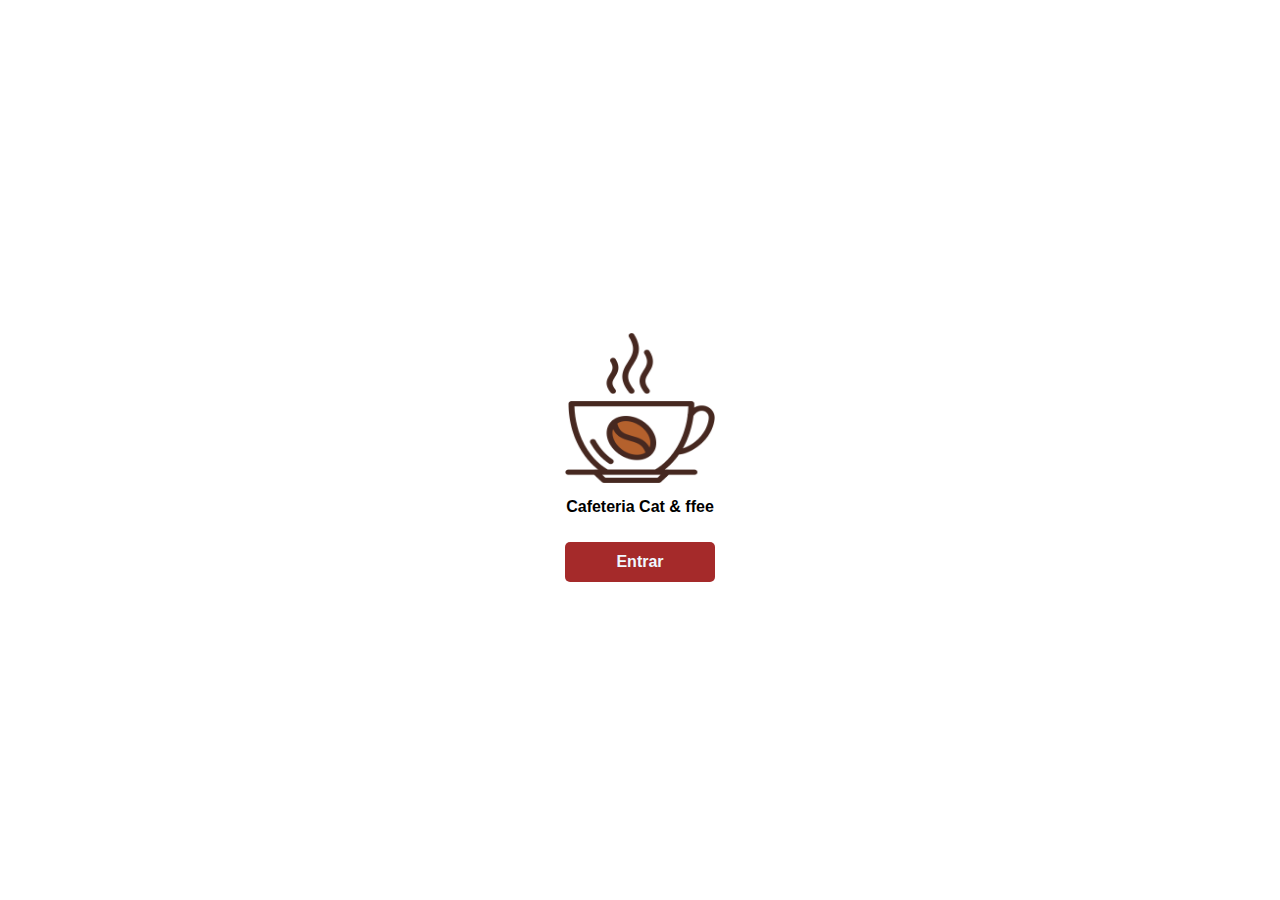
<file: Mis_proyectos/index.html>
<!DOCTYPE html>
<html lang="es">
<head>
    <meta charset="UTF-8">
    <meta name="viewport" content="width=device-width, initial-scale=1.0">
    <title>Cafeteria Cat & ffee</title>
    <link rel="stylesheet" href="./assets/css/estilos.css">
</head>
<body>
        <!-- Loader con animación -->
            <div class="Loader" id="Id-Loader">
                <img id="tazaLoader" src="./assets/img/logo.png" alt="Logo"><b>Cafeteria Cat & ffee</b></img>
                <button class="Entrar_web" onclick="Entrar();"><b>Entrar</b></button>
            </div>
        <!-- Fin Loader -->

    <!-- inicio Main Grid BODY GENERAL CON SUS GRID AREAS -->
        <div class="main-grid">

            <!-- inicio header  MORADO -->
                <header>
                    <div class="info-header">
                        <img id="logo" src="./assets/img/logo.png" width="100px" alt="logo">
                        <p><b><h1> Cafeteria Cat & ffee</h1></b></p>
                        <!-- info para escritorio  -->
                            <div class="menu-desk">
                            <p><a href="#Id-Loader">Inicio</a></p>
                            <p><button id="botonMostrar" onclick="mostrarTecito();">☕<b>Lista de Té</b></button></p>
                            <p><button id="botonMostrar" onclick="mostrarCafecito();">☕<b>Lista de café</b></button></p>
                            <p><a href="#Id-Contacto">Contacto</a></p>
                            </div>
                        <!-- Fin info para escritorio  -->
                        <!-- Footer  -->
                            <footer>
                                <div class="footer-desk">Visitanos y reserva tu mesa <a href="#"><b>"AQUI"</b></a><br>
                                    <div class="rrss">
                                        <a href="https://www.facebook.com" target="_blank"><img src="./assets/img/rrss_fb.png" alt="Facebook"></a>
                                        <a href="http://www.instagram.com" target="_blank"><img src="./assets/img/rrss_insta.png" alt="Instagram"></a>
                                        <a href="https://www.whatsapp.com" target="_blank"><img src="./assets/img/rrss_wsp.png" alt="Wsap"></a>
                                    </div>
                                </div>
                            </footer>
                        <!-- fin footer -->
                        <!-- burger para movil  -->
                            <div class="menu-movil">
                                <img src="./assets/img/menu-nav.png" alt="menu">
                            </div>
                        <!-- fin burger movil  -->
                    </div>
                </header>
            <!-- fin header -->

            <!-- inicio lista de opciones NAV -->
                <div class="nav">
                    <h3>Ordenar por:</h3>
                    <select class="lista">
                        <option>💲 Precio</option>
                        <option>🔤 Nombre</span></option>
                        <option>⭐ Más vendido</option>
                        <option>❤️ Combos parejas</option>
                        <option>👀 Promociones</option>
                    </select>
                </div>
            <!-- Fin lista de opciones NAV -->

            <!-- Seccion Galeria -->
                <!-- Codigo desde e-com tazas para solucionar error  -->
            <section>
                <div class="galeria">
                    <div id="abrir-cafecito" class="cafecito">
                        <div class="productoItem">
                            <img src="assets/img/cafe_1.png" class="grid-img" alt="cafe_1" />
                            <h2>Cafecito 1 MOCCA</h2>
                            <h4>$7.990</h4>
                            <button class="bt-add"><b>Ver más</b></button>
                        </div>
                        <div class="productoItem">
                            <img src="assets/img/cafe_2.png" class="grid-img" alt="cafe_2" />
                            <h2>Cafecito 2 Crema</h2>
                            <h4>$7.990</h4>
                            <button class="bt-add"><b>Ver más</b></button>
                        </div>
                        <div class="productoItem">
                            <img src="assets/img/cafe_3.png" class="grid-img" alt="cafe_3" />
                            <h2>Cafecito 3 c/leche</h2>
                            <h4>$7.990</h4>
                            <button class="bt-add"><b>Ver más</b></button>
                        </div>
                        <div class="productoItem">
                            <img src="assets/img/cafe_4.png" class="grid-img" alt="cafe_4" />
                            <h2>Cafecito 4 Cortado</h2>
                            <h4>$7.990</h4>
                            <button class="bt-add"><b>Ver más</b></button>
                        </div>
                        <div class="productoItem">
                            <img src="assets/img/cafe_1.png" class="grid-img" alt="cafe_1" />
                            <h2>Cafecito 1 Express</h2>
                            <h4>$7.990</h4>
                            <button class="bt-add"><b>Ver más</b></button>
                        </div>
                    </div>
                    <div id="abrir-tecito" class="tecito">
                        <div class="productoItem">
                            <img src="assets/img/te_1.png" class="grid-img" alt="te_1" />
                            <h2>Té 1 Orange Blue</h2>
                            <h4>$7.990</h4>
                            <button class="bt-add"><b>Ver más</b></button>
                        </div>
                        <div class="productoItem">
                            <img src="assets/img/te_2.png" class="grid-img" alt="te_2" />
                            <h2>Té 2 Blue Label</h2>
                            <h4>$7.990</h4>
                            <button class="bt-add"><b>Ver más</b></button>
                        </div>
                        <div class="productoItem">
                            <img src="assets/img/te_3.png" class="grid-img" alt="te_3" />
                            <h2>Té 3 Etiqueta Rojas</h2>
                            <h4>$7.990</h4>
                            <button class="bt-add"><b>Ver más</b></button>
                        </div>
                        <div class="productoItem">
                            <img src="assets/img/te_4.png" class="grid-img" alt="te_4" />
                            <h2>Té 4 China Hoja</h2>
                            <h4>$7.990</h4>
                            <button class="bt-add"><b>Ver más</b></button>
                        </div>
                        <div class="productoItem">
                            <img src="assets/img/te_1.png" class="grid-img" alt="te_1" />
                            <h2>Té 1 Thai ♥</h2>
                            <h4>$7.990</h4>
                            <button class="bt-add"><b>Ver más</b></button>
                        </div>
                    </div>
                </div>
            </section>
                <!-- Fin codigo de tazas  -->
            <!-- Fin seccion Galeria  -->

            <!-- Footer para movil  -->
                <div class="footer-movil">
                    <div class="rrss">
                        <a href="https://www.facebook.com" target="_blank"><img src="./assets/img/rrss_fb.png" alt="Facebook"></a>
                        <a href="http://www.instagram.com" target="_blank"><img src="./assets/img/rrss_insta.png" alt="Instagram"></a>
                        <a href="https://www.whatsapp.com" target="_blank"><img src="./assets/img/rrss_wsp.png" alt="Wsap"></a>
                    </div>
                </div>
            <!-- Fin footer movil  -->
        </div>
    <!-- Fin Main Grid -->

    <!-- Script para mas placer -->
        <script>
            function Entrar() {
                document.getElementById('Id-Loader').style.display = 'none';
            }
            function mostrarCafecito() {
                document.getElementById('abrir-cafecito').style.display = 'flex';
                document.getElementById('abrir-tecito').style.display = 'none';
            }
            function mostrarTecito() {
                document.getElementById('abrir-tecito').style.display = 'flex';
                document.getElementById('abrir-cafecito').style.display = 'none';
            }
        </script>
    <!--     Fin Script      -->
</body>
</html>
</file>
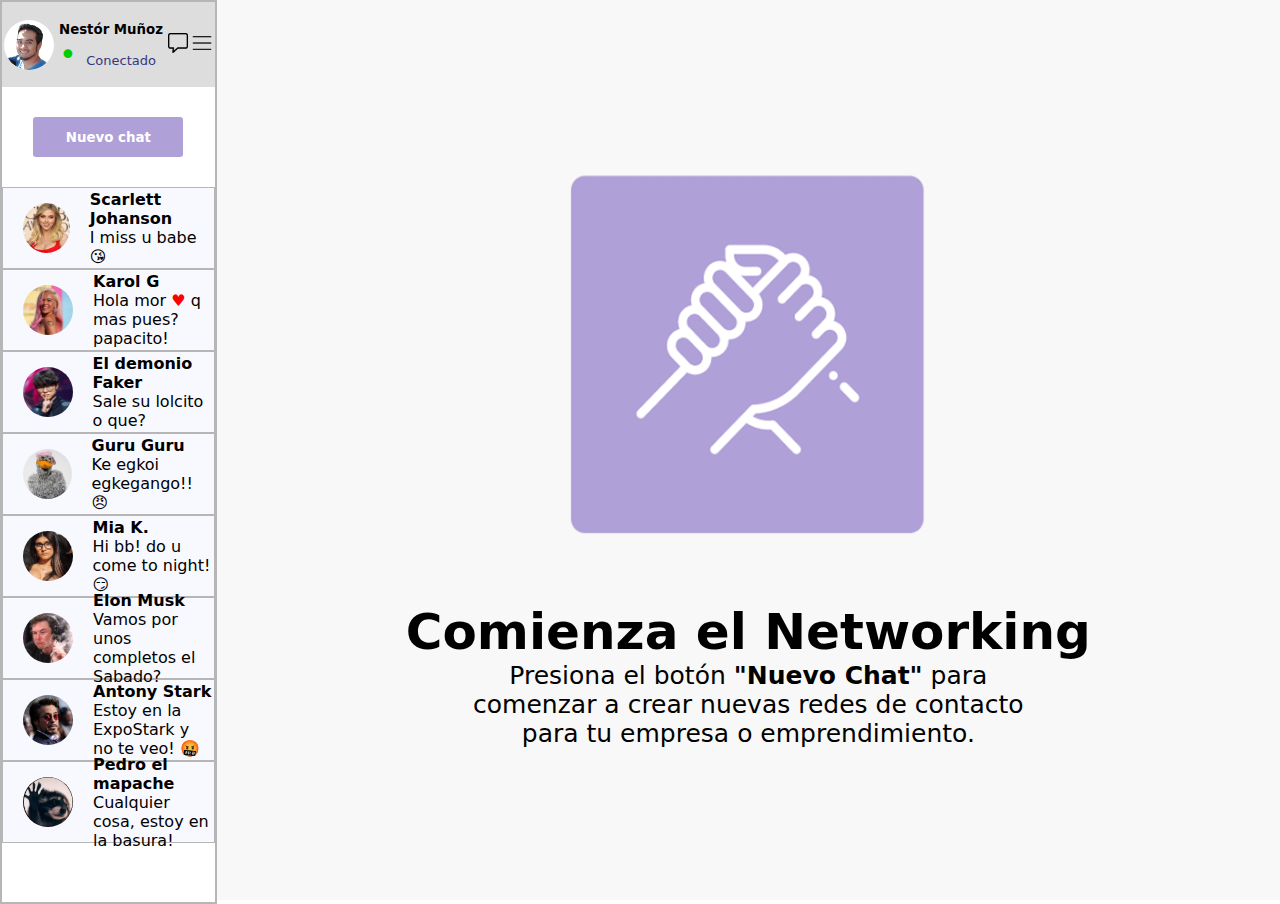
<file: Mis_proyectos/App-mensajeria-interna/index.html>
<!DOCTYPE html>
<html lang="es">
<head>
    <meta charset="UTF-8">
    <meta name="viewport" content="width=device-width, initial-scale=1.0">
    <title>Contact Me SPA</title>
    <link rel="stylesheet" href="./assets/estilos.css">
</head>
<body>
<!-- Inicio app  -->
    <div class="app">
        <!-- Contenedor user  -->
            <div class="user">
                <!-- Mi data  -->
                <div class="box-mi-cuenta">
                        <img id="avatar-pic" src="./assets/img/mi-foto.png" alt="mi-usuario">
                        <div class="nombre-y-conectado">
                            <h1>Nestór Muñoz</h1>
                            <p id="status-user"><span>• </span> Conectado</p>
                        </div>
                        <span><img src="./assets/img/chat-globo.png" alt="new-chat" style="width: 20px; height: 20px;"></span>
                        <span><img src="./assets/img/nav-bar.png" alt="menu" style="width: 20px; height: 20px;"></span>
                </div>
                <!-- Fin mi data -->
                <!-- Nuevo chat  -->
                <div class="nuevo-chat">
                    <button><b>Nuevo chat</b></button>
                </div>
                <!-- Fin nuevo chat -->
                <!-- Lista de chat  -->
                <div class="contactos">
                    <div class="box-contactos">
                        <img id="avatar-pic" src="./assets/img/avatar-1-scar.png" alt="Scarlett">
                        <div class="nombre-y-conectado">
                            <h1>Scarlett Johanson</h1>
                            <p>I miss u babe 😘</p>
                        </div>
                    </div>
                    <div class="box-contactos">
                        <img id="avatar-pic" src="./assets/img/avatar-2-karol.png" alt="Scarlett">
                        <div class="nombre-y-conectado">
                            <h1>Karol G</h1>
                            <p>Hola mor <span style="color: red;">♥</span> q mas pues? papacito!</p>
                        </div>
                    </div>
                    <div class="box-contactos">
                        <img id="avatar-pic" src="./assets/img/avatar-3-faker.png" alt="Scarlett">
                        <div class="nombre-y-conectado">
                            <h1>El demonio Faker</h1>
                            <p>Sale su lolcito o que?</p>
                        </div>
                    </div>
                    <div class="box-contactos">
                        <img id="avatar-pic" src="./assets/img/avatar-4-guru.png" alt="Scarlett">
                        <div class="nombre-y-conectado">
                            <h1>Guru Guru</h1>
                            <p>Ke egkoi egkegango!! 😠</p>
                        </div>
                    </div>
                    <div class="box-contactos">
                        <img id="avatar-pic" src="./assets/img/avatar-5-Mia.png" alt="Scarlett">
                        <div class="nombre-y-conectado">
                            <h1>Mia K.</h1>
                            <p>Hi bb! do u come to night! 😏</p>
                        </div>
                    </div>
                    <div class="box-contactos">
                        <img id="avatar-pic" src="./assets/img/avatar-6-Elon.png" alt="Scarlett">
                        <div class="nombre-y-conectado">
                            <h1>Elon Musk</h1>
                            <p>Vamos por unos completos el Sabado?</p>
                        </div>
                    </div>
                    <div class="box-contactos">
                        <img id="avatar-pic" src="./assets/img/avatar-7-stark.png" alt="Scarlett">
                        <div class="nombre-y-conectado">
                            <h1>Antony Stark</h1>
                            <p>Estoy en la ExpoStark y no te veo! 🤬</p>
                        </div>
                    </div>
                    <div class="box-contactos">
                        <img id="avatar-pic" src="./assets/img/avatar-8-pedro.png" alt="Scarlett">
                        <div class="nombre-y-conectado">
                            <h1>Pedro el mapache</h1>
                            <p>Cualquier cosa, estoy en la basura!</p>
                        </div>
                    </div>
                </div>
                <!-- Fin lista de chat -->
            </div>
        <!-- Fin contenedor user  -->
        <!-- ---------------------  -->
        <!-- Contenedor chat  -->
            <div class="chat-bg">
                <img src="./assets/img/bg-img.png" alt="logo">
                <h2>Comienza el Networking</h2>
                <p>Presiona el botón <b>"Nuevo Chat"</b> para comenzar a crear nuevas redes de contacto para tu empresa o emprendimiento.</p>
            </div>
        <!-- Fin contenedor chat  -->
    </div>
<!-- Fin app  -->
</body>
</html>
</file>
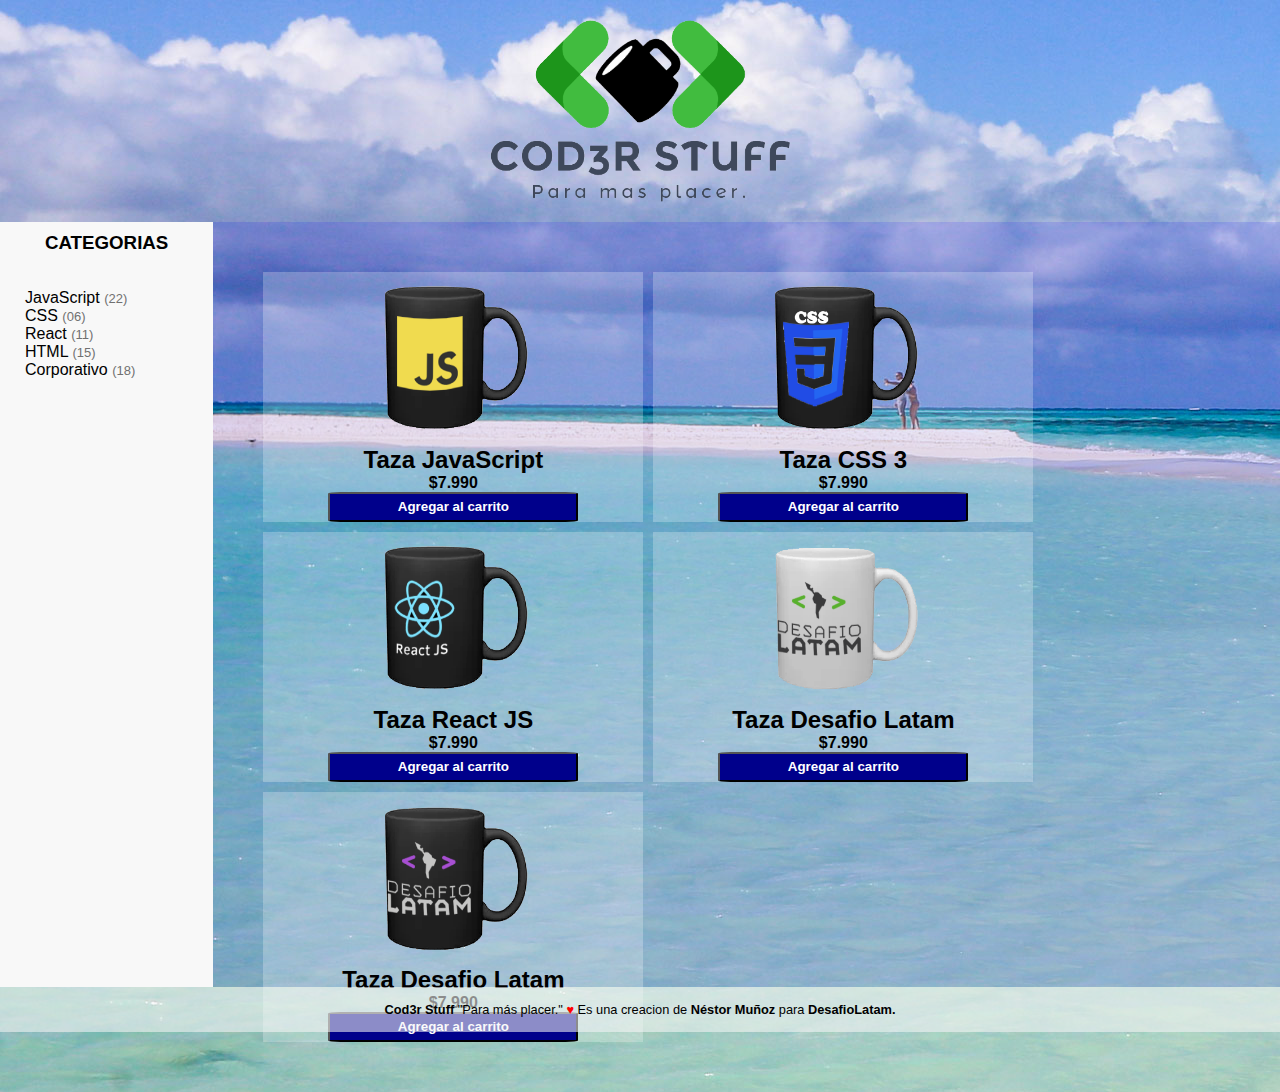
<file: Mis_proyectos/Cod3r-Stuff-Ecomm/index.html>
<!DOCTYPE html>
<html lang="es">
<head>
    <meta charset="UTF-8">
    <meta name="viewport" content="width=device-width, initial-scale=1.0">
    <title>/* Cod3r-Stuff ♥ */</title>
    <link rel="stylesheet" href="./assets/css/styles.css">
</head>
<body>
    <div class="mainGrid">
        <nav>
            <img id="logo" src="./assets/img/logo_web.png" alt="Coder Stuff Logo">
        </nav>
        <menu>
            <h3>CATEGORIAS</h3>
            <ul class="lista">
                <li>JavaScript <span id="contador">(22)</span></li>
                <li>CSS <span id="contador">(06)</span></li>
                <li>React <span id="contador">(11)</span></li>
                <li>HTML <span id="contador">(15)</span></li>
                <li>Corporativo <span id="contador">(18)</span></li>
            </ul>
        </menu>
        <section>
            <div class="productos">
                <div class="productoItem">
                    <img src="assets/img/taza-negra_js.png" class="grid-img" alt="taza-js" />
                    <h2>Taza JavaScript</h2>
                    <h4>$7.990</h4>
                    <button class="bt-addCar"><b>Agregar al carrito</b></button>
                </div>
                <div class="productoItem">
                    <img src="assets/img/taza-negra_css.png" class="grid-img" alt="taza-js" />
                    <h2>Taza CSS 3</h2>
                    <h4>$7.990</h4>
                    <button class="bt-addCar"><b>Agregar al carrito</b></button>
                </div>
                <div class="productoItem">
                    <img src="assets/img/taza-negra_react.png" class="grid-img" alt="taza-js" />
                    <h2>Taza React JS</h2>
                    <h4>$7.990</h4>
                    <button class="bt-addCar"><b>Agregar al carrito</b></button>
                </div>
                <div class="productoItem">
                    <img src="assets/img/taza-blanca_desafioLATAM.png" class="grid-img" alt="taza-js" />
                    <h2>Taza Desafio Latam</h2>
                    <h4>$7.990</h4>
                    <button class="bt-addCar"><b>Agregar al carrito</b></button>
                </div>
                <div class="productoItem">
                    <img src="assets/img/taza-negra_desafioLATAM.png" class="grid-img" alt="taza-js" />
                    <h2>Taza Desafio Latam</h2>
                    <h4>$7.990</h4>
                    <button class="bt-addCar"><b>Agregar al carrito</b></button>
                </div>
            </div>
        </section>
        <footer>
            <p><b>Cod3r Stuff</b> "Para más placer."<span> ♥</span> Es una creacion de <b>Néstor Muñoz</b> para <b>DesafioLatam.</b></p>
        </footer>
    </div>
</body>
</html>
</file>
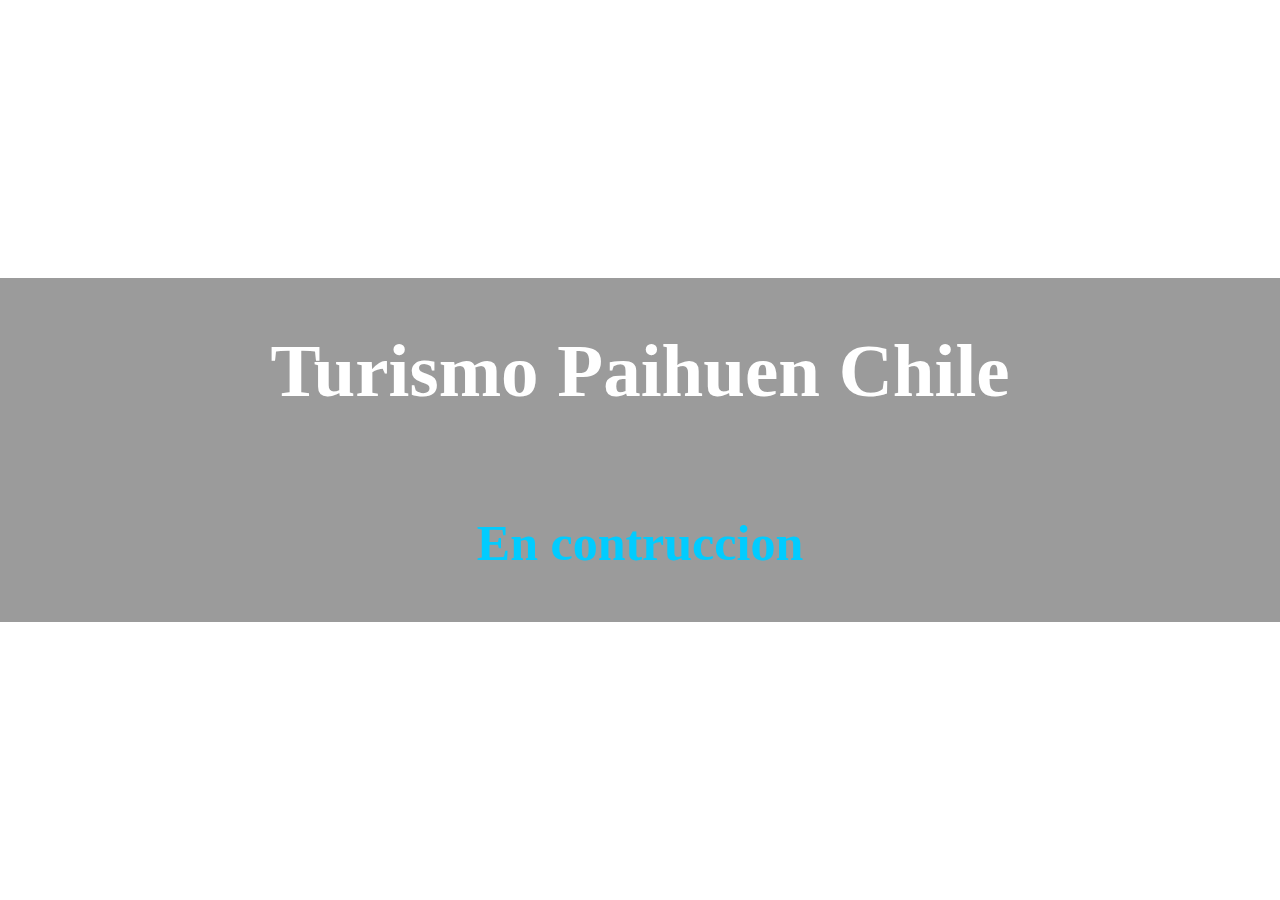
<file: Mis_proyectos/Paihuen/index.html>
<!DOCTYPE html>
<html lang="en">
<head>
    <meta charset="UTF-8">
    <meta name="viewport" content="width=device-width, initial-scale=1.0">
    <title>Turismo Paihuen</title>
    <link rel="stylesheet" href="./css/style.css"
</head>
<body>
    <div class="container">
        <h1>Turismo Paihuen Chile</h1>
        <h3>En contruccion</h3>
    </div>
</body>
</html>
</file>
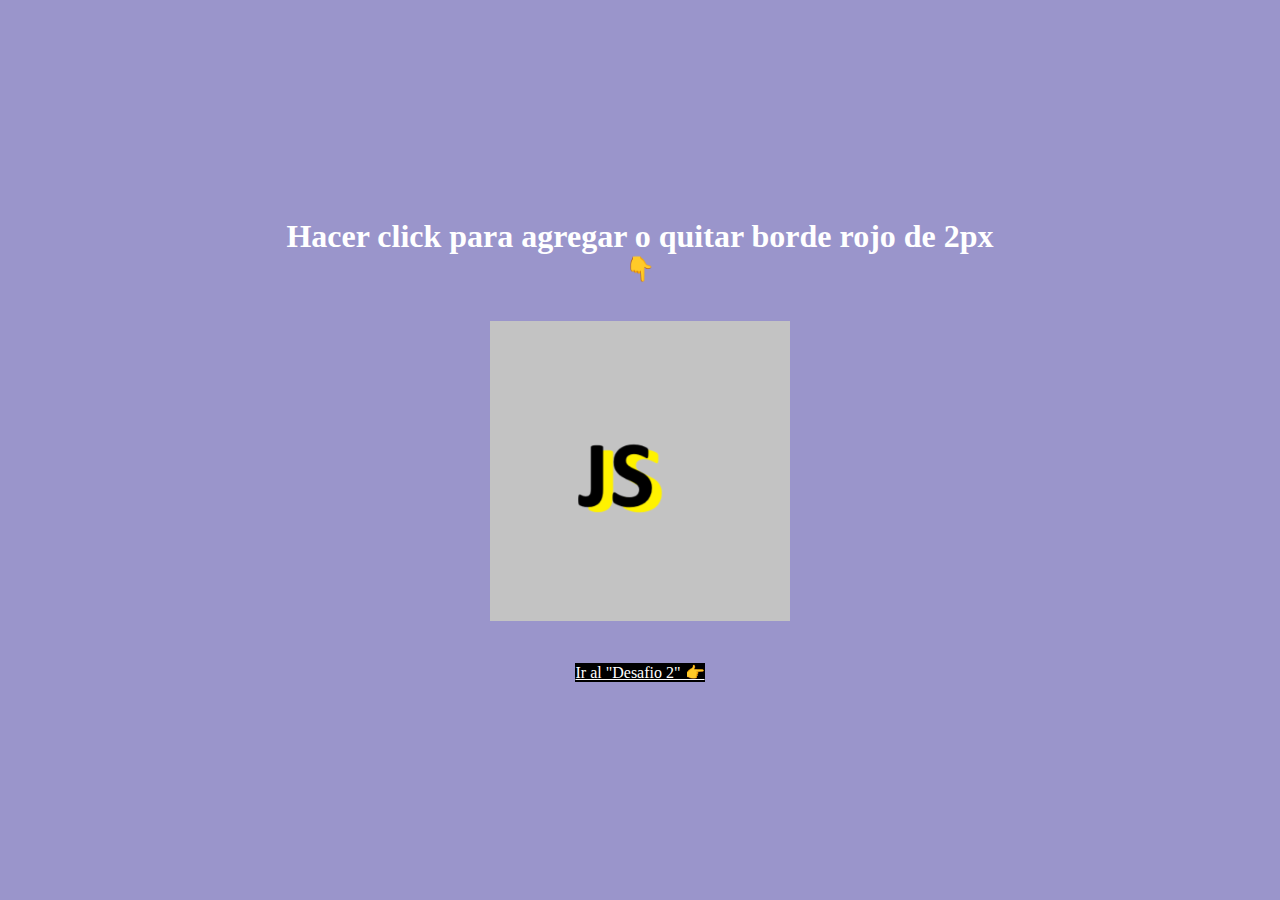
<file: Mis_proyectos/Index1-img.html>
<!DOCTYPE html>
<html lang="es">
<head>
      <meta charset="UTF-8" />
      <meta name="viewport" content="width=device-width, initial-scale=1.0" />
      <link rel="stylesheet" href="./assets/css/style1-img.css"/>
      <title>Activando el borde</title>
</head>
<body>
  <div class="main">
    <h1>Hacer click para agregar o quitar borde rojo de 2px</h1>
    <h2>👇</h2>
    <br>
    <div class="img">
      <img id="imagen" src="./assets/img/logo_3-JS-B.png" alt="Logo-js"/>
    </div>
    <br>
    <a href="./index2-stickers.html">Ir al "Desafio 2" 👉</a>
  <script src="./assets/js/app1-img.js"></script>
</body>
</html>
</file>
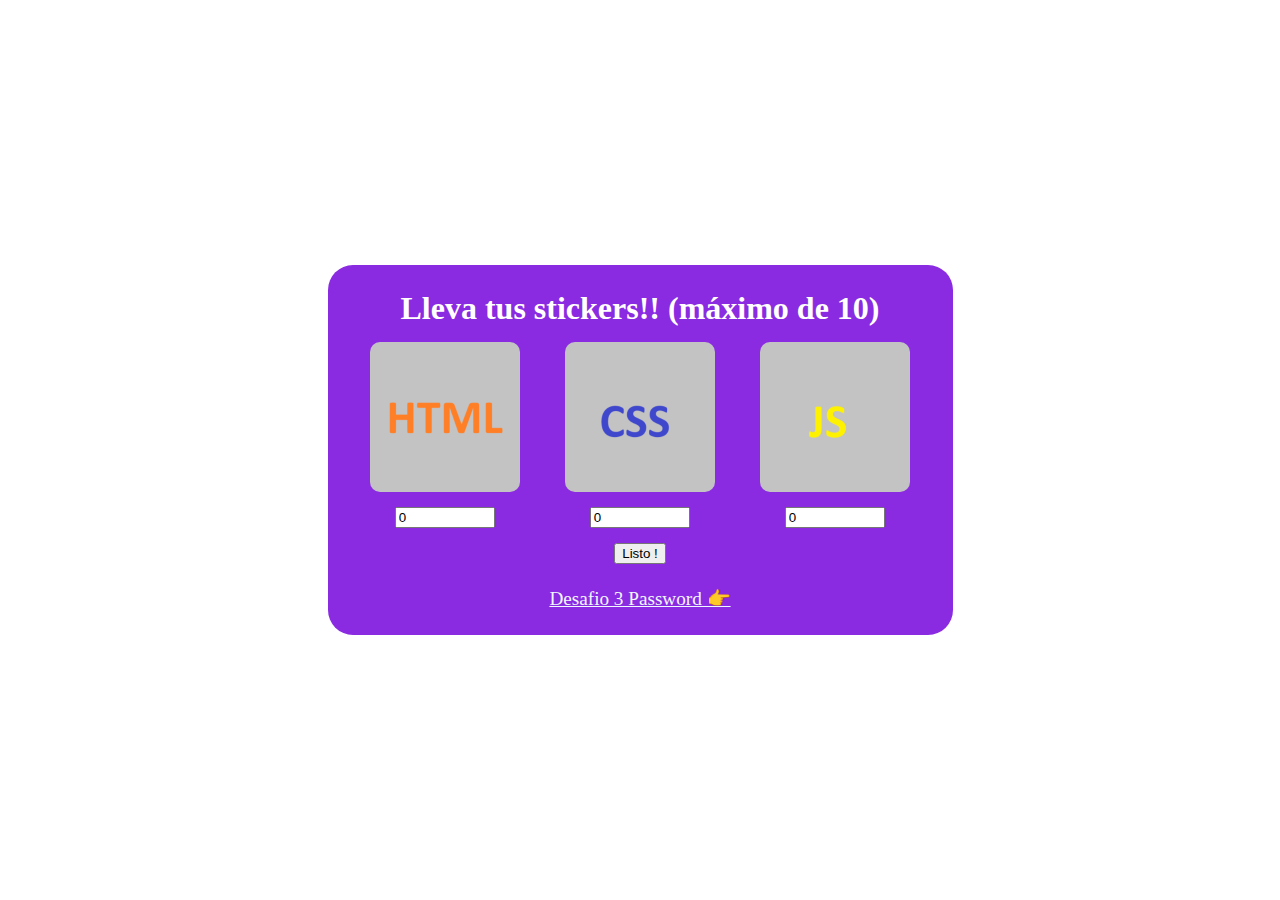
<file: Mis_proyectos/index2-stickers.html>
<!DOCTYPE html>
<html lang="en">
<head>
    <meta charset="UTF-8">
    <meta name="viewport" content="width=device-width, initial-scale=1.0">
    <title>Document</title>
    <link rel="stylesheet" href="./assets/css/style2-stickers.css">
</head>
<body>
    <div class="main">
        <div class="container">
            <h1>Lleva tus stickers!! (máximo de 10)</h1>
            <div class="box">
                <div class="sticker">
                    <img src="./assets/img/logo_1-HTML-A.png" alt="Sticker 1" />
                    <input type="number" id="sticker1" min="0" value="0" />
                </div>
                <div class="sticker">
                    <img src="./assets/img/logo_2-CSS-A.png" alt="Sticker 2" />
                    <input type="number" id="sticker2" min="0" value="0" />
                </div>
                <div class="sticker">
                    <img src="./assets/img/logo_3-JS-A.png" alt="Sticker 3" />
                    <input type="number" id="sticker3" min="0" value="0" />
                </div>
            </div>
            <div>
                <p id="resultado"></p>
            </div>
            <div class="btn">
                <button onclick="contarStickers()">Listo !</button>
            </div>
            <br>
            <a href="./index3-pass.html">Desafio 3 Password 👉</a>
        </div>
    </div>
</body>
<script src="./assets/js/app2-stickers.js"></script>
</html>
</file>
<file: Mis_proyectos/assets/css/estilos.css>
body {
    margin: 0;
    height: 100vh;
    font-family:'Gill Sans', sans-serif;
}

/* Inicio Loader */
.Loader {
    animation-name: bgcolor;
    animation-duration: 3s;
    position: absolute;
    display: flex;
    width: 100vw;
    height: 100vh;
    background-color: rgb(255, 255, 255);
    flex-direction: column;
    justify-content: center;
    align-items: center;
}
.Entrar_web {
    display: flex;
    align-items: center;
    justify-content: center;
    margin-top: 2%;
    width: 150px;
    height: 40px;
    border-radius: 5px;
    background-color: brown;
    color: aliceblue;
    font-family: 'Trebuchet MS', 'Lucida Sans Unicode', 'Lucida Grande', 'Lucida Sans', Arial, sans-serif;
    font-size: medium;
    transition: 1.5s;
}
.Entrar_web:hover {
    width: 155px;
    background-color: aliceblue;
    color: black;
    border-color: black;
    border-radius: 1px;
}
#tazaLoader {
    padding: 15px;
    width: 150px;
    height: 150px;
    animation-name: move;
    animation-duration: 5s;
}
@keyframes move {
    0%  {transform: rotateY(0deg);}
    100% {transform: rotateY(360deg);}
}
@keyframes bgcolor {
    0% {background-color: #9e5f00;}
    100% {background-color: rgb(255, 255, 255);}
}
/* Fin Loader  */

/* Grilla principal sobre body */
.main-grid {
    height: 100vh;
    margin: 0%;
    display: grid;
    grid-template-columns: 2fr 8fr;
    grid-template-rows: 1fr 8fr 1fr;
    grid-template-areas:
    "header nav nav"
    "header section section"
    "footer section section";
}
/* Fin atributos de grilla principal */

/* inicio header MORADO */
header {
    grid-area: header;
    height: 100vh;
    display: flex;
    background-color: rgb(80, 2, 153);
    flex-wrap: wrap;
    align-content: space-between;
}
.info-header {
    display: flex;
    width: 100%;
    height: 100vh;
    flex-direction: column;
    justify-content: space-between;
}
.info-header h1 {
    display: flex;
    justify-content: center;
    color: rgb(240, 206, 55);
}
.info-header h1 p {
    display: flex;
    align-items: flex-end;
}
.info-header h1 b {
    display: flex;
    align-items: flex-end;
    font-size: 1.5rem;
}
#logo {
    padding-left: 55px;
}
.info-header img {
    padding: 5px;
    transition: all 1s;
}
.info-header img:hover {
    scale: 1.2;
}
.info-header h2 {
    color: rgb(240, 206, 55);
}
.menu-desk {
    padding: 10%;
    color: yellow;
}
.menu-desk a {
    color: aqua;
    font-family: system-ui, -apple-system, BlinkMacSystemFont, 'Segoe UI', Roboto, Oxygen, Ubuntu, Cantarell, 'Open Sans', 'Helvetica Neue', sans-serif;
}
.menu-desk p {
    padding: 10%;
}
.menu-movil {
    display: none;
}
/* fin header  */

/* inicio menu navegacion  */
.nav {
    background-color: rgb(255, 247, 231);
    grid-area: nav;
    text-align: center;
}
.lista {
    height: 35px;
    border-radius: 10px;
    width: 25%;
}
/* fin navegacion  */

/* estilo para botones y animacion  */
#botonMostrar {
    border-radius: 5px;
    transition: 0.5s;
}
#botonMostrar:hover {
    scale: 1.2;
    transform: text;
}
/* Fin estilo botones */

/* Inicio de Section - productos y galeria */
section {
    grid-area: section;
    display: grid;
    background-image: url(../img/fondo-cafeteria.png);
    background-size: cover;
}
   /* Mostrar y esconder secciones Tecito y Cafecito  */
    #abrir-tecito {
        display: none;
        flex-wrap: wrap;
    }
    #abrir-cafecito {
        display: flex;
        flex-wrap: wrap;
        justify-content: center;
    }
    /* Fin Mostrar y esconder secciones */

.cafecito {
    height: fit-content;
    background-color: rgba(0, 0, 0, 0.420);
}
.tecito {
    justify-content: center;
    height: fit-content;
    background-color: rgba(0, 255, 255, 0.420);
}
.galeria {
    padding: 2%;
    display: flex;
    align-items: center;
    justify-content: center;
}
.productoItem {
    height: fit-content;
    margin: 5px 10px;
    color: antiquewhite;
    background-color: rgba(53, 4, 99, 0.420);
    display: flex;
    flex-direction: column;
    align-items: center;
}
.grid-img {
    width: 200px;
    padding: 5px 5px;
    border-radius: 25px;
    transition: background-color 0.2s, scale 0.2s ease-out;
}
.grid-img:hover {
    background-color: rgb(255, 140, 0);
    scale: 1.1;
    cursor: pointer;
}
.bt-add:hover {
    cursor: pointer;
    scale: 1.1;
    color: rgb(83, 0, 0);
    transition: scale 0.2s;
}
/* fin galeria */


/* Botones seleccion  */
button {
    background-color: rgb(255, 185, 79);
    border: none;
    display: flex;
    cursor: pointer;
}
button p {
    width: 25px;
    font-size: 1.5em;
}
/* Fin botones seleccion  */


/* Pie de pagina */
footer {
    display: flex;
    grid-area: footer;
    height: 100%;
    background-color: rgb(53, 4, 99);
    align-items: center;
    color: aliceblue;
}
footer a{
    color: aliceblue;
}
.rrss img {
    width: 50px;
    height: 50px;
}
.footer-desk {
    display: flex;
    width: 100%;
    align-items: center;
    flex-direction: column;
}
.footer-movil {
    display: none;
}
/* fin pie de pagina */

/* Fin pagina Desktop  */


/* MediaQuery */

/* Tablet  1120px */
@media only screen and (max-width: 1120px)
{
    .main-grid {
        height: 100vh;
        margin: 0%;
        display: grid;
        grid-template-columns: 100%;
        grid-template-rows: 2fr auto 2fr;
        grid-template-areas:
        "header"
        "section"
        "footer-movil";
    }
    header {
        grid-area: header;
        display: flex;
        height: 20vh;
        background-color: rgb(80, 2, 153);
    }
    .info-header {
        height: 10vh;
        display: flex;
        padding: 5%;
        align-items: center;
        justify-content: space-between;
        flex-direction: row;
    }
    .info-header h1 p {
        display: flex;
        align-items: center;
    }
    .info-header h2 {
        display: none;
    }
    .menu-desk {
        display: none;
    }
    .menu-movil {
        display: flex;
    }
    .menu-movil img {
        width: 50px;
        height: 50px;
    }
    .nav {
        display: none;
    }
    .lista {
        height: 35px;
        border-radius: 10px;
        width: 50%;
    }
    section {
        padding: 2%;
        grid-gap: 5em;
        background-color: rgb(252, 115, 115);
        grid-area: section;
        display: flex;
        justify-content: space-around;
        flex-wrap: wrap;
        background-image: url(../img/fondo-cafeteria.png);
        background-size: cover;
    }
    .productos {
        height: auto;
        display: flex;
        flex-wrap: wrap;
        justify-content: center;
    }
    .productoItem {
        display: grid;
        justify-items: center;
    }
    #abrir-teciro {
        justify-content: center;
    }
    .grid-img {
        width: 200px;
    }
    footer {
        display: none;
    }
    .footer-movil {
        display: flex;
        justify-content: center;
        background-color: rgb(80, 2, 153);
    }
    .footer-movil img:hover {
        scale: 1.2;
        transition: 0.3s;
    }
    footer a{
        color: aliceblue;
    }
}

/* Smartphone 575px */
@media only screen and (max-width: 575px)
{
    .main-grid {
        height: 100vh;
        margin: 0%;
        display: grid;
        grid-template-columns: 100%;
        grid-template-rows: 2fr 2fr auto;
        grid-template-areas:
        "header"
        "section"
        "footer-movil";
    }
    header {
        grid-area: header;
        display: flex;
        height: auto;
        background-color: rgb(80, 2, 153);
    }
    .info-header {
        padding: 5%;
        display: flex;
    }
    .info-header h2 {
        display: none;
    }
    .menu-desk {
        display: none;
    }
    .menu-movil {
        display: flex;
    }
    .menu-movil img {
        width: 50px;
        height: 50px;
    }
    .nav {
        background-color: rgb(159, 255, 172);
        grid-area: nav;
        text-align: center;
        padding: 5%;
    }
    .lista {
        height: 35px;
        border-radius: 10px;
        width: 50%;
    }
    section {
        padding: 2%;
        grid-gap: 5em;
        background-color: rgb(252, 115, 115);
        grid-area: section;
        display: flex;
        justify-content: space-around;
        flex-wrap: wrap;
    }
    .productoItem {
        display: grid;
        justify-items: center;
    }
    .grid-img {
        width: 240px;
    }
    .footer-desk {
        display: none;
    }
    .footer-movil {
        display: flex;
    }
    footer a{
        color: aliceblue;
    }
}
</file>
<file: Mis_proyectos/App-mensajeria-interna/assets/estilos.css>
* {
    font-family: system-ui, -apple-system, BlinkMacSystemFont, 'Segoe UI', Roboto, Oxygen, Ubuntu, Cantarell, 'Open Sans', 'Helvetica Neue', sans-serif;
}
body {
    position: fixed;
    margin: 0px;
    width: 100%;
}
.app {
    display: flex;
}
.user {
    width: 20vw;
    height: 100vh;
    border-color: black;
    background-color: rgb(255, 255, 255);
    border: 2px rgb(182, 182, 182) solid;
}
.box-mi-cuenta {
    background-color: #dddddd;
    display: flex;
    align-items: center;
    justify-content: center;
    justify-content: space-around;
}
#status-user {
    color: #343880;
    margin: 0;
    padding-bottom: 15px;
    font-size: small;
}
#status-user span {
    color: #00ce03;
    font-size: 30px;
}
.nuevo-chat {
    height: 100px;
    text-align: center;
    align-content: center;
}
.nuevo-chat button {
    width: 150px;
    background-color: #B0A0D8;
    height: 40px;
    border: none;
    border-radius: 3px;
    color: white;
}
.box-contactos {
    background-color: rgb(248, 249, 255);
    border: 1px rgb(182, 182, 182) solid;
    display: flex;
    align-items: center;
}
#avatar-pic {
    width: 50px;
    height: 50px;
    border-radius: 100%;
}
h1 {
    font-size: smaller;
    padding-top: 20px;
    margin: 0;
}
.contactos h1 {
    font-size: medium;
}
.box-contactos {
    width: auto;
    height: 80px;
}
.box-contactos p {
    margin: 0 0 20px;
}
.box-contactos img {
    display: flex;
    position: relative;
    padding-inline: 20px;
}
h2 {
    font-size: 50px;
    margin: 50px 0 0 0;
}
.chat-bg {
    background-color: #F8F8F8;
    display: flex;
    width: 100vw;
    height: 100vh;
    flex-direction: column;
    align-items: center;
    justify-content: center;
}
.chat-bg p {
    font-size: 25px;
    margin: 0 20%;
    padding: 0 2%;
    text-align: center;
}
.chat-bg img {
    width: 400px;
    height: 400px;
    align-items: center;
    display: flex;
}
</file>
<file: Mis_proyectos/Cod3r-Stuff-Ecomm/assets/css/styles.css>
* {
    margin: 0;
    padding: 0;
    font-family: 'Lucida Sans', 'Lucida Sans Regular', 'Lucida Grande', 'Lucida Sans Unicode', Geneva, Verdana, sans-serif;
}
body {
    background-image: url(../img/fondo1.jpg);
}
.mainGrid {
    display: grid;
    grid-template-areas:
        'nav nav'
        'menu section'
        'footer footer';
    grid-template-columns: 1fr 5fr;
}
#logo {
    width: 300px;
    padding: 20px 30px;
}
nav {
    display: flex;
    grid-area: nav;
    justify-content: center;
}
menu {
    grid-area: menu;
    background-color: rgb(248, 248, 248);
    height: auto;
}
h3 {
    padding-top: 10px;
    text-align: center;
    padding-bottom: 20px;
}
#contador {
    color: rgb(112, 112, 112);
    font-size: small;
}
section {
    grid-area: section;
    background-color: rgba(8, 0, 255, 0.131);
    height: 85vh;
}
section img {
    padding: 10px;
    width: 150px;
    height: 150px;
}
.productos {
    display: flex;
    flex-wrap: wrap;
    padding: 5vh;
}
.lista {
    padding-top: 15px;
    padding-left: 25px;
    list-style: none;
}
.productoItem {
    margin: 5px;
    flex-grow: 1;
    max-width: 380px;
    width: 400px;
    text-align: center;
    background-color: #ffffff40;
}
button {
    background-color: darkblue;
    width: 250px;
    color: white;
    height: 30px;
    border-radius: 5%;
    font-family: 'Courier New', Courier, monospace;
}
footer {
    justify-content: center;
    display: flex;
    align-items: center;
    font-size: 0.8rem;
    grid-area: footer;
    background-color: rgba(246, 246, 246, 0.568);
    height: 5vh;
}
span {
    color: red;
}
</file>
<file: Mis_proyectos/Paihuen/css/style.css>
body {
    margin: 0;
    font-family: 'Times New Roman', Times, serif;
    display: flex;
    text-align: center;
    background-image: url(https://images.pexels.com/photos/1457600/pexels-photo-1457600.jpeg);
    background-size: cover;
    flex-direction: column;
    justify-content: center;
    width: auto;
    height: 100vh;
}
h1 {
    color: rgb(255, 255, 255);
    font-family: 'Times New Roman', Times, serif;
    font-size: 75px;
}
h3 {
    color: rgb(1, 204, 255);
    font-size: 50px;
}

.container {
    display: flex;
    text-align: center;
    flex-direction: column;
    justify-content: center;
    background-color: rgba(0, 0, 0, 0.391);
}
</file>
<file: Mis_proyectos/assets/css/style1-img.css>
* {
    color: white;
    margin: 0;
}

body {
    background-image: url(https://c4.wallpaperflare.com/wallpaper/690/228/914/code-javascript-hd-wallpaper-preview.jpg);
    display: grid;
    justify-items: center;
    align-content: center;
}

.main {
    background-color: rgba(13, 0, 130, 0.415);
    width: 100%;
    height: 100vh;
    display: flex;
    flex-direction: column;
    align-items: center;
    justify-content: center;
}

.img {
    margin: 20px;
}

a {
    background-color: black;
}
</file>
<file: Mis_proyectos/assets/css/style2-stickers.css>
/* css base  */
* {
    margin: 0;
}
body {
    margin: 0;
    display: flex;
    align-items: center;
    background-image: url(https://c4.wallpaperflare.com/wallpaper/285/825/153/code-syntax-highlighting-computer-technology-programming-hd-wallpaper-preview.jpg);
    flex-direction: column;
}

.main {
    display: flex;
    width: 100%;
    height: 100vh;
    align-items: center;
    justify-content: center;
}

/* Stickers */
.container {
    display: grid;
    padding: 25px;
    justify-items: center;
    border-radius: 25px;
    background-color: blueviolet;
}

h1 {
    color: white;
}
.box {
    display: flex;
    gap: 10px;
}
.sticker {
    display: grid;
    justify-items: center;
}
.sticker img {
    height: 150px;
    border-radius: 25px;
    padding: 15px;
}
.sticker input {
    width: 50%;
    display: flex;
}

.btn {
    padding: 5px;
}

#resultado {
    padding: 5px;
}
a {
    color: aliceblue;
    font-size: larger;
}
</file>
